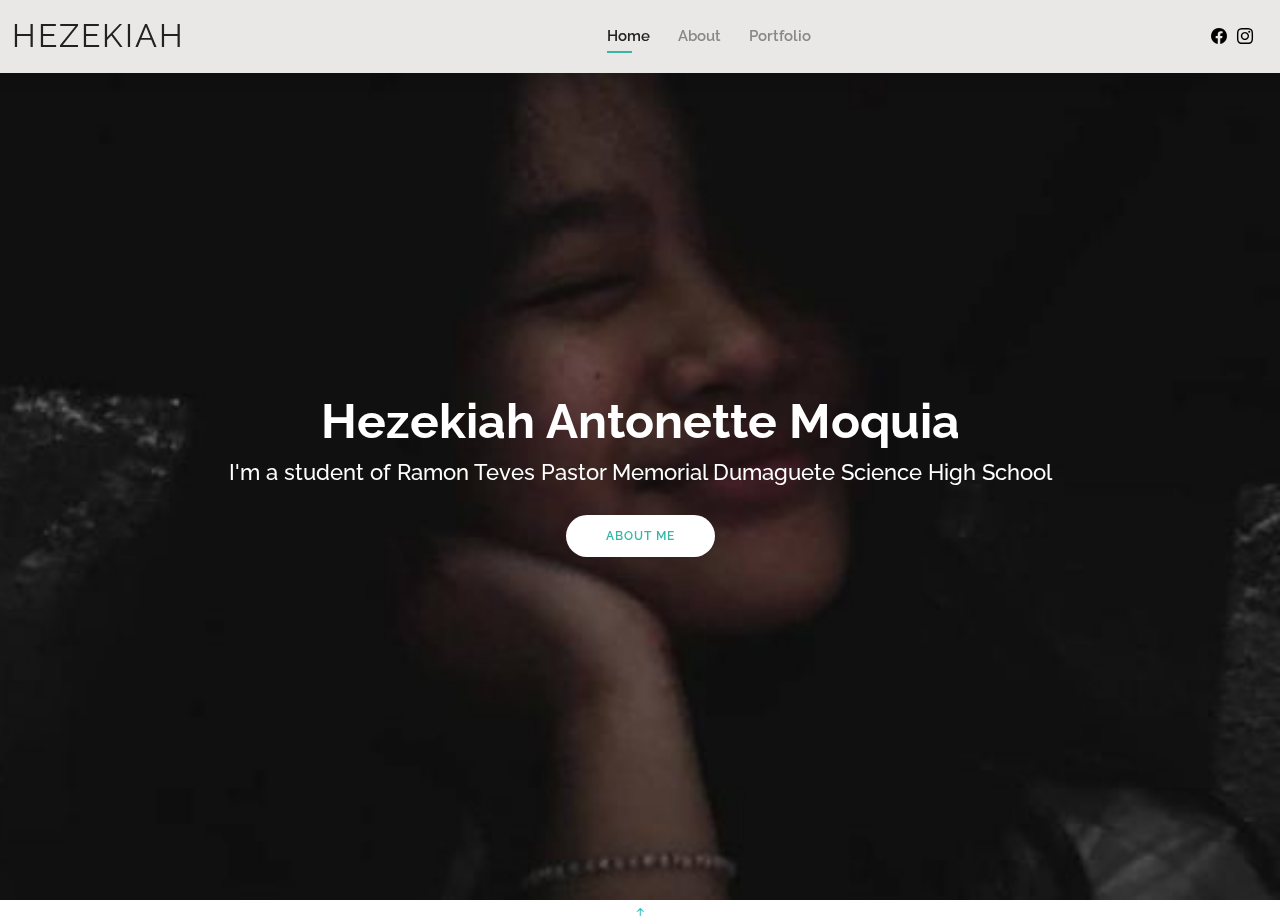
<file: index.html>
<!DOCTYPE html>
<html lang="en">

<head>
  <meta charset="utf-8">
  <meta content="width=device-width, initial-scale=1.0" name="viewport">

  <title>Hezekiah_Porfolio</title>
  <meta content="" name="description">
  <meta content="" name="keywords">

  <!-- Favicons -->
  <link href="assets/img/favicon.png" rel="icon">
  <link href="assets/img/apple-touch-icon.png" rel="apple-touch-icon">

  <!-- Google Fonts -->
  <link href="https://fonts.googleapis.com/css?family=Open+Sans:300,300i,400,400i,600,600i,700,700i|Raleway:300,300i,400,400i,500,500i,600,600i,700,700i|Poppins:300,300i,400,400i,500,500i,600,600i,700,700i" rel="stylesheet">

  <!-- Vendor CSS Files -->
  <link href="assets/vendor/aos/aos.css" rel="stylesheet">
  <link href="assets/vendor/bootstrap/css/bootstrap.min.css" rel="stylesheet">
  <link href="assets/vendor/bootstrap-icons/bootstrap-icons.css" rel="stylesheet">
  <link href="assets/vendor/boxicons/css/boxicons.min.css" rel="stylesheet">
  <link href="assets/vendor/glightbox/css/glightbox.min.css" rel="stylesheet">
  <link href="assets/vendor/swiper/swiper-bundle.min.css" rel="stylesheet">

 
  <link href="assets/css/style.css" rel="stylesheet">

</head>

<body>

  <!-- ======= Header ======= -->
  <header id="header" class="fixed-top">
    <div class="container-fluid d-flex justify-content-between align-items-center">

      <h1 class="logo me-auto me-lg-0"><a href="index.html">HEZEKIAH</a></h1>
      

      <nav id="navbar" class="navbar order-last order-lg-0">
        <ul>
          <li><a class="active" href="index.html">Home</a></li>
          <li><a href="about.html">About</a></li>
          <li><a href="portfolio.html">Portfolio</a></li>
        </ul>
        <i class="bi bi-list mobile-nav-toggle"></i>
      </nav><!-- .navbar -->

      <div class="header-social-links">
        <a href="#" class="facebook"><i class="bi bi-facebook"></i></a>
        <a href="#" class="instagram"><i class="bi bi-instagram"></i></a>
      </div>

    </div>

  </header><!-- End Header -->

  <!-- ======= Hero Section ======= -->
  <section id="hero" class="d-flex align-items-center">
    <div class="container d-flex flex-column align-items-center" data-aos="zoom-in" data-aos-delay="100">
      <h1>Hezekiah Antonette Moquia</h1>
      <h2>I'm a student of Ramon Teves Pastor Memorial Dumaguete Science High School</h2>
      <a href="about.html" class="btn-about">About Me</a>
    </div>
  </section><!-- End Hero -->

  <div id="preloader"></div>
  <a href="#" class="back-to-top d-flex align-items-center justify-content-center"><i class="bi bi-arrow-up-short"></i></a>

  <!-- Vendor JS Files -->
  <script src="assets/vendor/purecounter/purecounter.js"></script>
  <script src="assets/vendor/aos/aos.js"></script>
  <script src="assets/vendor/bootstrap/js/bootstrap.bundle.min.js"></script>
  <script src="assets/vendor/glightbox/js/glightbox.min.js"></script>
  <script src="assets/vendor/isotope-layout/isotope.pkgd.min.js"></script>
  <script src="assets/vendor/swiper/swiper-bundle.min.js"></script>
  <script src="assets/vendor/waypoints/noframework.waypoints.js"></script>
  <script src="assets/vendor/php-email-form/validate.js"></script>

  <!-- Template Main JS File -->
  <script src="assets/js/main.js"></script>

</body>

</html>
</file>
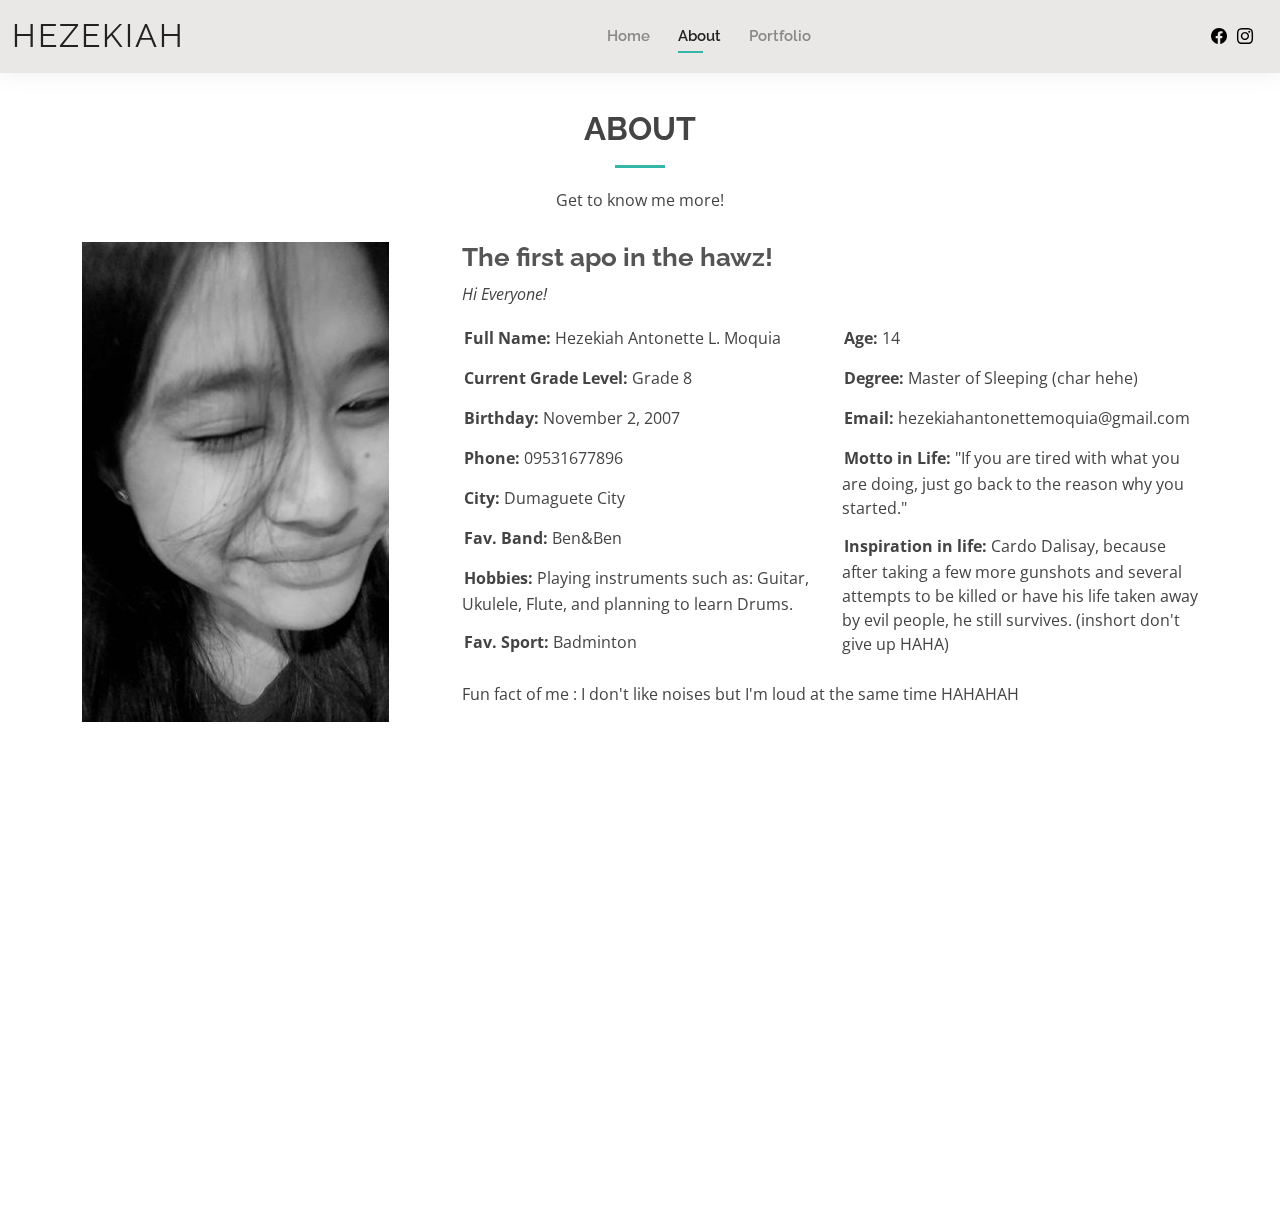
<file: about.html>
<!DOCTYPE html>
<html lang="en">

<head>
  <meta charset="utf-8">
  <meta content="width=device-width, initial-scale=1.0" name="viewport">

  <title>Hezekiah_Porfolio</title>
  <meta content="" name="description">
  <meta content="" name="keywords">

  <!-- Favicons -->
  <link href="assets/img/favicon.png" rel="icon">
  <link href="assets/img/apple-touch-icon.png" rel="apple-touch-icon">

  <!-- Google Fonts -->
  <link href="https://fonts.googleapis.com/css?family=Open+Sans:300,300i,400,400i,600,600i,700,700i|Raleway:300,300i,400,400i,500,500i,600,600i,700,700i|Poppins:300,300i,400,400i,500,500i,600,600i,700,700i" rel="stylesheet">

  <!-- Vendor CSS Files -->
  <link href="assets/vendor/aos/aos.css" rel="stylesheet">
  <link href="assets/vendor/bootstrap/css/bootstrap.min.css" rel="stylesheet">
  <link href="assets/vendor/bootstrap-icons/bootstrap-icons.css" rel="stylesheet">
  <link href="assets/vendor/boxicons/css/boxicons.min.css" rel="stylesheet">
  <link href="assets/vendor/glightbox/css/glightbox.min.css" rel="stylesheet">
  <link href="assets/vendor/swiper/swiper-bundle.min.css" rel="stylesheet">

  
  <link href="assets/css/style.css" rel="stylesheet">


</head>

<body>

  <!-- ======= Header ======= -->
  <header id="header" class="fixed-top">
    <div class="container-fluid d-flex justify-content-between align-items-center">

      <h1 class="logo me-auto me-lg-0"><a href="index.html">HEZEKIAH</a></h1>
      <!-- Uncomment below if you prefer to use an image logo -->
      <!-- <a href="index.html" class="logo"><img src="assets/img/logo.png" alt="" class="img-fluid"></a>-->

      <nav id="navbar" class="navbar order-last order-lg-0">
        <ul>
          <li><a href="index.html">Home</a></li>
          <li><a class="active" href="about.html">About</a></li>
          <li><a href="portfolio.html">Portfolio</a></li>
        </ul>
        <i class="bi bi-list mobile-nav-toggle"></i>
      </nav><!-- .navbar -->

      <div class="header-social-links">
        <a href="#" class="facebook"><i class="bi bi-facebook"></i></a>
        <a href="#" class="instagram"><i class="bi bi-instagram"></i></a>
      </div>

    </div>

  </header><!-- End Header -->

  <main id="main">

    <!-- ======= About Section ======= -->
    <section id="about" class="about">
      <div class="container" data-aos="fade-up">

        <div class="section-title">
          <h2>About</h2>
          <p>Get to know me more!</p>
        </div>

        <div class="row">
          <div class="col-lg-4">
            <img src="assets/img/about.jpg" class="img-fluid" alt="">
          </div>
          <div class="col-lg-8 pt-4 pt-lg-0 content">
            <h3>The first apo in the hawz!</h3>
            <p class="fst-italic">
              Hi Everyone! 
            </p>
            <div class="row">
              <div class="col-lg-6">
                <ul>
                  <li><i class="bi bi-rounded-right"></i> <strong>Full Name:</strong> Hezekiah Antonette L. Moquia</li>
				  <li><i class="bi bi-rounded-right"></i> <strong>Current Grade Level:</strong> Grade 8</li>
                  <li><i class="bi bi-rounded-right"></i> <strong>Birthday:</strong> November 2, 2007</li>
                  <li><i class="bi bi-rounded-right"></i> <strong>Phone:</strong> 09531677896</li>
                  <li><i class="bi bi-rounded-right"></i> <strong>City:</strong> Dumaguete City</li>
				  <li><i class="bi bi-rounded-right"></i> <strong>Fav. Band:</strong> Ben&Ben</li>
				  <li><i class="bi bi-rounded-right"></i> <strong>Hobbies:</strong> Playing instruments such as: Guitar, Ukulele, Flute, and planning to learn Drums. </li>
                  <li><i class="bi bi-rounded-right"></i> <strong>Fav. Sport:</strong> Badminton </li>

                </ul>
              </div>
              <div class="col-lg-6">
                <ul>
                  <li><i class="bi bi-rounded-right"></i> <strong>Age:</strong> 14</li>
                  <li><i class="bi bi-rounded-right"></i> <strong>Degree:</strong> Master of Sleeping (char hehe)</li>
                  <li><i class="bi bi-rounded-right"></i> <strong>Email:</strong> hezekiahantonettemoquia@gmail.com</li>
                  <li><i class="bi bi-rounded-right"></i> <strong>Motto in Life:</strong> "If you are tired with what you are doing, just go back to the reason why you started." </li>
                  <li><i class="bi bi-rounded-right"></i> <strong>Inspiration  in life:</strong> Cardo Dalisay, because after taking a few more gunshots and several attempts to be killed or have his life taken away by evil people, he still survives. (inshort don't give up HAHA)</li>

			   </ul>
              </div>
            </div>
            <p>
              Fun fact of me : I don't like noises but I'm loud at the same time HAHAHAH
            </p>
          </div>
        </div>

      </div>
    </section><!-- End About Section -->

    <!-- ======= Skills Section ======= -->
    <section id="skills" class="skills">
      <div class="container" data-aos="fade-up">

        <div class="section-title">
          <h2>Skills</h2>
         
        </div>

        <div class="row skills-content">

          <div class="col-lg-6">

            <div class="progress">
              <span class="skill">Cooking <i class="val">100%</i></span>
              <div class="progress-bar-wrap">
                <div class="progress-bar" role="progressbar" aria-valuenow="100" aria-valuemin="0" aria-valuemax="100"></div>
              </div>
            </div>

            <div class="progress">
              <span class="skill">Arts <i class="val">90%</i></span>
              <div class="progress-bar-wrap">
                <div class="progress-bar" role="progressbar" aria-valuenow="90" aria-valuemin="0" aria-valuemax="100"></div>
              </div>
            </div>

            <div class="progress">
              <span class="skill">Instruments<i class="val">75%</i></span>
              <div class="progress-bar-wrap">
                <div class="progress-bar" role="progressbar" aria-valuenow="75" aria-valuemin="0" aria-valuemax="100"></div>
              </div>
            </div>

          </div>

          <div class="col-lg-6">

            <div class="progress">
              <span class="skill">Singing <i class="val">70%</i></span>
              <div class="progress-bar-wrap">
                <div class="progress-bar" role="progressbar" aria-valuenow="70" aria-valuemin="0" aria-valuemax="100"></div>
              </div>
            </div>

            <div class="progress">
              <span class="skill">Dancing <i class="val">90%</i></span>
              <div class="progress-bar-wrap">
                <div class="progress-bar" role="progressbar" aria-valuenow="90" aria-valuemin="0" aria-valuemax="100"></div>
              </div>
            </div>

            <div class="progress">
              <span class="skill">Sports <i class="val">95%</i></span>
              <div class="progress-bar-wrap">
                <div class="progress-bar" role="progressbar" aria-valuenow="95" aria-valuemin="0" aria-valuemax="100"></div>
              </div>
           

  <!-- Vendor JS Files -->
  <script src="assets/vendor/purecounter/purecounter.js"></script>
  <script src="assets/vendor/aos/aos.js"></script>
  <script src="assets/vendor/bootstrap/js/bootstrap.bundle.min.js"></script>
  <script src="assets/vendor/glightbox/js/glightbox.min.js"></script>
  <script src="assets/vendor/isotope-layout/isotope.pkgd.min.js"></script>
  <script src="assets/vendor/swiper/swiper-bundle.min.js"></script>
  <script src="assets/vendor/waypoints/noframework.waypoints.js"></script>
  <script src="assets/vendor/php-email-form/validate.js"></script>

  <!-- Template Main JS File -->
  <script src="assets/js/main.js"></script>

</body>

</html>
</file>
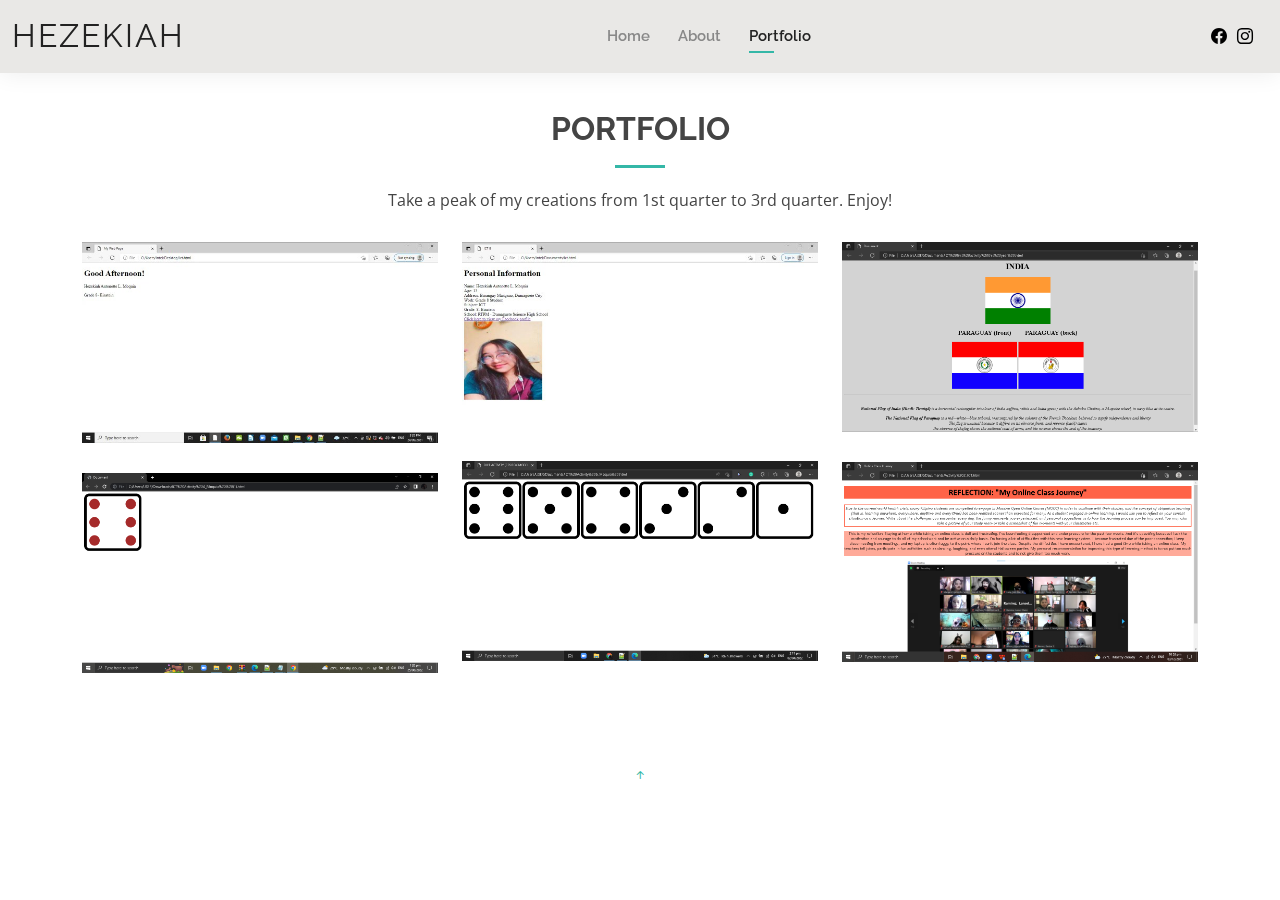
<file: portfolio.html>
<!DOCTYPE html>
<html lang="en">

<head>
  <meta charset="utf-8">
  <meta content="width=device-width, initial-scale=1.0" name="viewport">

  <title>Hezekiah_Porfolio</title>
  <meta content="" name="description">
  <meta content="" name="keywords">

  <!-- Favicons -->
  <link href="assets/img/favicon.png" rel="icon">
  <link href="assets/img/apple-touch-icon.png" rel="apple-touch-icon">

  <!-- Google Fonts -->
  <link href="https://fonts.googleapis.com/css?family=Open+Sans:300,300i,400,400i,600,600i,700,700i|Raleway:300,300i,400,400i,500,500i,600,600i,700,700i|Poppins:300,300i,400,400i,500,500i,600,600i,700,700i" rel="stylesheet">

  <!-- Vendor CSS Files -->
  <link href="assets/vendor/aos/aos.css" rel="stylesheet">
  <link href="assets/vendor/bootstrap/css/bootstrap.min.css" rel="stylesheet">
  <link href="assets/vendor/bootstrap-icons/bootstrap-icons.css" rel="stylesheet">
  <link href="assets/vendor/boxicons/css/boxicons.min.css" rel="stylesheet">
  <link href="assets/vendor/glightbox/css/glightbox.min.css" rel="stylesheet">
  <link href="assets/vendor/swiper/swiper-bundle.min.css" rel="stylesheet">

  
  <link href="assets/css/style.css" rel="stylesheet">

</head>

<body>

  <!-- ======= Header ======= -->
  <header id="header" class="fixed-top">
    <div class="container-fluid d-flex justify-content-between align-items-center">

      <h1 class="logo me-auto me-lg-0"><a href="index.html">HEZEKIAH</a></h1>
      <!-- Uncomment below if you prefer to use an image logo -->
      <!-- <a href="index.html" class="logo"><img src="assets/img/logo.png" alt="" class="img-fluid"></a>-->

      <nav id="navbar" class="navbar order-last order-lg-0">
        <ul>
          <li><a href="index.html">Home</a></li>
          <li><a href="about.html">About</a></li>
          <li><a class="active" href="portfolio.html">Portfolio</a></li>
        </ul>
        <i class="bi bi-list mobile-nav-toggle"></i>
      </nav><!-- .navbar -->

      <div class="header-social-links">
        <a href="#" class="facebook"><i class="bi bi-facebook"></i></a>
        <a href="#" class="instagram"><i class="bi bi-instagram"></i></a>
      </div>

    </div>

  </header><!-- End Header -->

  <main id="main">

    <!-- ======= Portfolio Section ======= -->
    <section id="portfolio" class="portfolio">
      <div class="container" data-aos="fade-up">

        <div class="section-title">
          <h2>Portfolio</h2>
          <p>Take a peak of my creations from 1st quarter to 3rd quarter. Enjoy!</p>
        </div>

        

        <div class="row portfolio-container" data-aos="fade-up" data-aos-delay="200">

          <div class="col-lg-4 col-md-6 portfolio-item filter-app">
            <div class="portfolio-wrap">
              <img src="assets/img/portfolio/portfolio-1.jpeg" class="img-fluid" alt="">
              <div class="portfolio-info">
                <h4>First Webpage</h4>
                <p>1st Quarter</p>
                <div class="portfolio-links">
                  <a href="assets/img/portfolio/portfolio-1.jpeg" data-gallery="portfolioGallery" class="portfolio-lightbox" title="First Webpage"><i class="bx bx-plus"></i></a>
                </div>
              </div>
            </div>
          </div>

          <div class="col-lg-4 col-md-6 portfolio-item filter-web">
            <div class="portfolio-wrap">
              <img src="assets/img/portfolio/portfolio-2.jpeg" class="img-fluid" alt="">
              <div class="portfolio-info">
                <h4>Personal Info</h4>
                <p>1st Quarter </p>
                <div class="portfolio-links">
                  <a href="assets/img/portfolio/portfolio-2.jpeg" data-gallery="portfolioGallery" class="portfolio-lightbox" title="Personal Info Webpage"><i class="bx bx-plus"></i></a>
                </div>
              </div>
            </div>
          </div>

          <div class="col-lg-4 col-md-6 portfolio-item filter-app">
            <div class="portfolio-wrap">
              <img src="assets/img/portfolio/portfolio-3.png" class="img-fluid" alt="">
              <div class="portfolio-info">
                <h4>National Flags</h4>
                <p>2nd Quarter</p>
                <div class="portfolio-links">
                  <a href="assets/img/portfolio/portfolio-3.png" data-gallery="portfolioGallery" class="portfolio-lightbox" title="National Flags"><i class="bx bx-plus"></i></a>
                </div>
              </div>
            </div>
          </div>

          <div class="col-lg-4 col-md-6 portfolio-item filter-card">
            <div class="portfolio-wrap">
              <img src="assets/img/portfolio/portfolio-7.png" class="img-fluid" alt="">
              <div class="portfolio-info">
                <h4>6 Sided Dice</h4>
                <p>3rd Quarter</p>
                <div class="portfolio-links">
                  <a href="assets/img/portfolio/portfolio-7.png" data-gallery="portfolioGallery" class="portfolio-lightbox" title="6 sided dice"><i class="bx bx-plus"></i></a>
                </div>
              </div>
            </div>
          </div>

          <div class="col-lg-4 col-md-6 portfolio-item filter-card">
            <div class="portfolio-wrap">
              <img src="assets/img/portfolio/portfolio-8.png" class="img-fluid" alt="">
              <div class="portfolio-info">
                <h4>Reflection</h4>
                <p>2nd Quarter</p>
                <div class="portfolio-links">
                  <a href="assets/img/portfolio/portfolio-8.png" data-gallery="portfolioGallery" class="portfolio-lightbox" title="Reflection"><i class="bx bx-plus"></i></a>
                </div>
              </div>
            </div>
          </div>

          <div class="col-lg-4 col-md-6 portfolio-item filter-web">
            <div class="portfolio-wrap">
              <img src="assets/img/portfolio/portfolio-9.png" class="img-fluid" alt="">
              <div class="portfolio-info">
                <h4>The Dice</h4>
                <p>3rd Quarter</p>
                <div class="portfolio-links">
                  <a href="assets/img/portfolio/portfolio-9.png" data-gallery="portfolioGallery" class="portfolio-lightbox" title="The Dice"><i class="bx bx-plus"></i></a>
                </div>
              </div>
            </div>
          </div>

        </div>

      </div>
    </section><!-- End Portfolio Section -->

  </main><!-- End #main -->


  <div id="preloader"></div>
  <a href="#" class="back-to-top d-flex align-items-center justify-content-center"><i class="bi bi-arrow-up-short"></i></a>

  <!-- Vendor JS Files -->
  <script src="assets/vendor/purecounter/purecounter.js"></script>
  <script src="assets/vendor/aos/aos.js"></script>
  <script src="assets/vendor/bootstrap/js/bootstrap.bundle.min.js"></script>
  <script src="assets/vendor/glightbox/js/glightbox.min.js"></script>
  <script src="assets/vendor/isotope-layout/isotope.pkgd.min.js"></script>
  <script src="assets/vendor/swiper/swiper-bundle.min.js"></script>
  <script src="assets/vendor/waypoints/noframework.waypoints.js"></script>
  <script src="assets/vendor/php-email-form/validate.js"></script>

  <!-- Template Main JS File -->
  <script src="assets/js/main.js"></script>

</body>

</html>
</file>
<file: assets/css/style.css>
/*--------------------------------------------------------------
# General
--------------------------------------------------------------*/
body {
  font-family: "Open Sans", sans-serif;
  color: #444444;
}

a {
  color: #34b7a7;
  text-decoration: none;
}

a:hover {
  color: #51cdbe;
  text-decoration: none;
}

h1, h2, h3, h4, h5, h6 {
  font-family: "Raleway", sans-serif;
}

#main {
  margin-top: 50px;
}
@media (max-width: 992px) {
  #main {
    margin-top: 30px;
  }
}

/*--------------------------------------------------------------
# Preloader
--------------------------------------------------------------*/
#preloader {
  position: fixed;
  top: 0;
  left: 0;
  right: 0;
  bottom: 0;
  z-index: 9999;
  overflow: hidden;
  background: #fff;
}

#preloader:before {
  content: "";
  position: fixed;
  top: calc(50% - 30px);
  left: calc(50% - 30px);
  border: 6px solid #34b7a7;
  border-top-color: #dcf5f2;
  border-radius: 50%;
  width: 60px;
  height: 60px;
  -webkit-animation: animate-preloader 1s linear infinite;
  animation: animate-preloader 1s linear infinite;
}

@-webkit-keyframes animate-preloader {
  0% {
    transform: rotate(0deg);
  }
  100% {
    transform: rotate(360deg);
  }
}

@keyframes animate-preloader {
  0% {
    transform: rotate(0deg);
  }
  100% {
    transform: rotate(360deg);
  }
}

/*--------------------------------------------------------------
# Header
--------------------------------------------------------------*/
#header {
  background: #e9e8e6;
  box-shadow: 0px 0px 25px 0 rgba(0, 0, 0, 0.08);
  z-index: 997;
  padding: 15px 0;
}
#header .logo {
  font-size: 32px;
  margin: 0;
  padding: 0;
  line-height: 1;
  font-weight: 400;
  letter-spacing: 2px;
  text-transform: uppercase;
}
#header .logo a {
  color: #222222;
}
#header .logo img {
  max-height: 40px;
}
@media (max-width: 992px) {
  #header .logo {
    font-size: 28px;
  }
}

/*--------------------------------------------------------------
# Header Social Links
--------------------------------------------------------------*/
.header-social-links {
  padding-right: 15px;
}
.header-social-links a {
  color: #000000;
  padding-left: 6px;
  display: inline-block;
  line-height: 0px;
  transition: 0.3s;
  font-size: 16px;
}
.header-social-links a:hover {
  color: #34b7a7;
}

/*--------------------------------------------------------------
# Navigation Menu
--------------------------------------------------------------*/
/**
* Desktop Navigation 
*/
.navbar {
  padding: 0;
}
.navbar ul {
  margin: 0;
  padding: 0;
  display: flex;
  list-style: none;
  align-items: center;
}
.navbar li {
  position: relative;
  padding: 10px 0 10px 28px;
}
.navbar a, .navbar a:focus {
  display: flex;
  align-items: center;
  justify-content: space-between;
  font-family: "Raleway", sans-serif;
  font-size: 15px;
  font-weight: 600;
  color: #888888;
  white-space: nowrap;
  transition: 0.3s;
  position: relative;
}
.navbar a i, .navbar a:focus i {
  font-size: 12px;
  line-height: 0;
  margin-left: 5px;
}
.navbar > ul > li > a:before {
  content: "";
  position: absolute;
  width: 0;
  height: 2px;
  bottom: -5px;
  left: 0;
  background-color: #34b7a7;
  visibility: hidden;
  width: 0px;
  transition: all 0.3s ease-in-out 0s;
}
.navbar a:hover:before, .navbar li:hover > a:before, .navbar .active:before {
  visibility: visible;
  width: 25px;
}
.navbar a:hover, .navbar .active, .navbar .active:focus, .navbar li:hover > a {
  color: #222222;
}
.navbar .dropdown ul {
  display: block;
  position: absolute;
  left: 14px;
  top: calc(100% + 30px);
  margin: 0;
  padding: 10px 0;
  z-index: 99;
  opacity: 0;
  visibility: hidden;
  background: #fff;
  box-shadow: 0px 0px 30px rgba(127, 137, 161, 0.25);
  transition: 0.3s;
  border-radius: 4px;
}
.navbar .dropdown ul li {
  min-width: 200px;
  padding: 0;
}
.navbar .dropdown ul a {
  padding: 10px 20px;
  font-size: 15px;
  text-transform: none;
  font-weight: 600;
}
.navbar .dropdown ul a i {
  font-size: 12px;
}
.navbar .dropdown ul a:hover, .navbar .dropdown ul .active:hover, .navbar .dropdown ul li:hover > a {
  color: #34b7a7;
}
.navbar .dropdown:hover > ul {
  opacity: 1;
  top: 100%;
  visibility: visible;
}
.navbar .dropdown .dropdown ul {
  top: 0;
  left: calc(100% - 30px);
  visibility: hidden;
}
.navbar .dropdown .dropdown:hover > ul {
  opacity: 1;
  top: 0;
  left: 100%;
  visibility: visible;
}
@media (max-width: 1366px) {
  .navbar .dropdown .dropdown ul {
    left: -90%;
  }
  .navbar .dropdown .dropdown:hover > ul {
    left: -100%;
  }
}

/**
* Mobile Navigation 
*/
.mobile-nav-toggle {
  color: #222222;
  font-size: 28px;
  cursor: pointer;
  display: none;
  line-height: 0;
  transition: 0.5s;
}
.mobile-nav-toggle.bi-x {
  color: #fff;
}

@media (max-width: 991px) {
  .mobile-nav-toggle {
    display: block;
  }

  .navbar ul {
    display: none;
  }
}
.navbar-mobile {
  position: fixed;
  overflow: hidden;
  top: 0;
  right: 0;
  left: 0;
  bottom: 0;
  background: rgba(9, 9, 9, 0.9);
  transition: 0.3s;
  z-index: 999;
}
.navbar-mobile .mobile-nav-toggle {
  position: absolute;
  top: 15px;
  right: 15px;
}
.navbar-mobile ul {
  display: block;
  position: absolute;
  top: 55px;
  right: 15px;
  bottom: 15px;
  left: 15px;
  padding: 10px 0;
  border-radius: 10px;
  background-color: #fff;
  overflow-y: auto;
  transition: 0.3s;
}
.navbar-mobile a, .navbar-mobile a:focus {
  font-size: 15px;
  padding-right: 15px;
  color: #222222;
}
.navbar-mobile a:hover, .navbar-mobile .active, .navbar-mobile li:hover > a {
  color: #34b7a7;
}
.navbar-mobile .getstarted, .navbar-mobile .getstarted:focus {
  margin: 15px;
}
.navbar-mobile .dropdown ul {
  position: static;
  display: none;
  margin: 10px 20px;
  padding: 10px 0;
  z-index: 99;
  opacity: 1;
  visibility: visible;
  background: #fff;
  box-shadow: 0px 0px 30px rgba(127, 137, 161, 0.25);
}
.navbar-mobile .dropdown ul li {
  min-width: 200px;
}
.navbar-mobile .dropdown ul a {
  padding: 10px 20px;
}
.navbar-mobile .dropdown ul a i {
  font-size: 12px;
}
.navbar-mobile .dropdown ul a:hover, .navbar-mobile .dropdown ul .active:hover, .navbar-mobile .dropdown ul li:hover > a {
  color: #34b7a7;
}
.navbar-mobile .dropdown > .dropdown-active {
  display: block;
}

/*--------------------------------------------------------------
# Hero Section
--------------------------------------------------------------*/
#hero {
  width: 100%;
  height: 100vh;
  background: url("../img/hero-bg.jpg") top right;
  background-size: cover;
}
#hero .container {
  padding-top: 50px;
  position: relative;
}
@media (max-width: 992px) {
  #hero .container {
    padding-top: 58px;
  }
}
#hero h1 {
  margin: 0;
  font-size: 48px;
  font-weight: 700;
  line-height: 56px;
  color: #FFFFFF;
}
#hero h2 {
  color: #FFFFFF;
  margin: 10px 0 0 0;
  font-size: 22px;
}
#hero .btn-about {
  font-family: "Raleway", sans-serif;
  text-transform: uppercase;
  font-weight: 600;
  font-size: 12px;
  letter-spacing: 1px;
  display: inline-block;
  padding: 12px 40px;
  border-radius: 50px;
  transition: 0.5s;
  margin-top: 30px;
  color: ;
  background: #FFFFFF;
}
#hero .btn-about:hover {
  background: #3dc8b7;
}
@media (min-width: 1024px) {
  #hero {
    background-attachment: fixed;
  }
}
@media (max-width: 992px) {
  #hero:before {
    content: "";
    background: rgba(255, 255, 255, 0.8);
    position: absolute;
    bottom: 0;
    top: 0;
    left: 0;
    right: 0;
  }
  #hero h1 {
    font-size: 28px;
    line-height: 36px;
  }
  #hero h2 {
    font-size: 18px;
    line-height: 24px;
  }
}

/*--------------------------------------------------------------
# Sections General
--------------------------------------------------------------*/
section {
  padding: 60px 0;
}

.section-bg {
  background-color: #e7f8f6;
}

.section-title {
  text-align: center;
  padding-bottom: 30px;
}
.section-title h2 {
  font-size: 32px;
  font-weight: bold;
  text-transform: uppercase;
  margin-bottom: 20px;
  padding-bottom: 20px;
  position: relative;
}
.section-title h2::after {
  content: "";
  position: absolute;
  display: block;
  width: 50px;
  height: 3px;
  background: #34b7a7;
  bottom: 0;
  left: calc(50% - 25px);
}
.section-title p {
  margin-bottom: 0;
}

/*--------------------------------------------------------------
# Cta
--------------------------------------------------------------*/
.cta {
  background: linear-gradient(rgba(0, 0, 0, 0.6), rgba(0, 0, 0, 0.6)), url("../img/bg-1.jpg") fixed center center;
  background-size: cover;
  padding: 80px 0;
}
.cta h3 {
  color: #fff;
  font-size: 28px;
  font-weight: 700;
}
.cta p {
  color: #fff;
}
.cta .cta-btn {
  font-family: "Raleway", sans-serif;
  text-transform: uppercase;
  font-weight: 500;
  font-size: 16px;
  letter-spacing: 1px;
  display: inline-block;
  padding: 8px 20px;
  border-radius: 2px;
  transition: 0.5s;
  margin: 10px;
  border: 2px solid #fff;
  color: #fff;
}
.cta .cta-btn:hover {
  background: #34b7a7;
  border: 2px solid #34b7a7;
}
@media (max-width: 1024px) {
  .cta {
    background-attachment: scroll;
  }
}
@media (min-width: 769px) {
  .cta .cta-btn-container {
    display: flex;
    align-items: center;
    justify-content: flex-end;
  }
}

/*--------------------------------------------------------------
# About
--------------------------------------------------------------*/
.about .content h3 {
  font-weight: 700;
  font-size: 26px;
  color: #555555;
}
.about .content ul {
  list-style: none;
  padding: 0;
}
.about .content ul li {
  padding-bottom: 10px;
}
.about .content ul i {
  font-size: 20px;
  padding-right: 2px;
  color: #34b7a7;
}
.about .content p:last-child {
  margin-bottom: 0;
}

/*--------------------------------------------------------------
# Skills
--------------------------------------------------------------*/
.skills .progress {
  height: 60px;
  display: block;
  background: none;
  border-radius: 0;
}
.skills .progress .skill {
  padding: 10px 0;
  margin: 0 0 6px 0;
  text-transform: uppercase;
  display: block;
  font-weight: 600;
  font-family: "Poppins", sans-serif;
  color: #222222;
}
.skills .progress .skill .val {
  float: right;
  font-style: normal;
}
.skills .progress-bar-wrap {
  background: #f3f3f3;
}
.skills .progress-bar {
  width: 1px;
  height: 10px;
  transition: 0.9s;
  background-color: #34b7a7;
}


/*--------------------------------------------------------------
# Portfolio
--------------------------------------------------------------*/
.portfolio .portfolio-item {
  margin-bottom: 30px;
}
.portfolio #portfolio-flters {
  padding: 0;
  margin: 0 auto 20px auto;
  list-style: none;
  text-align: center;
}
.portfolio #portfolio-flters li {
  cursor: pointer;
  display: inline-block;
  padding: 8px 16px 10px 16px;
  font-size: 13px;
  font-weight: 500;
  line-height: 1;
  text-transform: uppercase;
  color: #444444;
  margin-bottom: 5px;
  transition: all 0.3s ease-in-out;
  border-radius: 50px;
}
.portfolio #portfolio-flters li:hover, .portfolio #portfolio-flters li.filter-active {
  color: #fff;
  background: #34b7a7;
}
.portfolio #portfolio-flters li:last-child {
  margin-right: 0;
}
.portfolio .portfolio-wrap {
  transition: 0.3s;
  position: relative;
  overflow: hidden;
  z-index: 1;
  background: rgba(34, 34, 34, 0.6);
}
.portfolio .portfolio-wrap::before {
  content: "";
  background: rgba(34, 34, 34, 0.6);
  position: absolute;
  left: 0;
  right: 0;
  top: 0;
  bottom: 0;
  transition: all ease-in-out 0.3s;
  z-index: 2;
  opacity: 0;
}
.portfolio .portfolio-wrap img {
  transition: all ease-in-out 0.3s;
}
.portfolio .portfolio-wrap .portfolio-info {
  opacity: 0;
  position: absolute;
  top: 0;
  left: 0;
  right: 0;
  bottom: 0;
  z-index: 3;
  transition: all ease-in-out 0.3s;
  display: flex;
  flex-direction: column;
  justify-content: flex-end;
  align-items: flex-start;
  padding: 20px;
}
.portfolio .portfolio-wrap .portfolio-info h4 {
  font-size: 20px;
  color: #fff;
  font-weight: 600;
}
.portfolio .portfolio-wrap .portfolio-info p {
  color: rgba(255, 255, 255, 0.7);
  font-size: 14px;
  text-transform: uppercase;
  padding: 0;
  margin: 0;
  font-style: italic;
}
.portfolio .portfolio-wrap .portfolio-links {
  text-align: center;
  z-index: 4;
}
.portfolio .portfolio-wrap .portfolio-links a {
  color: #fff;
  margin: 0 5px 0 0;
  font-size: 28px;
  display: inline-block;
  transition: 0.3s;
}
.portfolio .portfolio-wrap .portfolio-links a:hover {
  color: #78d9cd;
}
.portfolio .portfolio-wrap:hover::before {
  opacity: 1;
}
.portfolio .portfolio-wrap:hover img {
  transform: scale(1.2);
}
.portfolio .portfolio-wrap:hover .portfolio-info {
  opacity: 1;
}

/*--------------------------------------------------------------
# Portfolio Details
--------------------------------------------------------------*/
.portfolio-details {
  padding-top: 0;
}
.portfolio-details .portfolio-details-slider img {
  width: 100%;
}
.portfolio-details .portfolio-details-slider .swiper-pagination {
  margin-top: 20px;
  position: relative;
}
.portfolio-details .portfolio-details-slider .swiper-pagination .swiper-pagination-bullet {
  width: 12px;
  height: 12px;
  background-color: #fff;
  opacity: 1;
  border: 1px solid #34b7a7;
}
.portfolio-details .portfolio-details-slider .swiper-pagination .swiper-pagination-bullet-active {
  background-color: #34b7a7;
}
.portfolio-details .portfolio-info {
  padding: 30px;
  box-shadow: 0px 0 30px rgba(34, 34, 34, 0.08);
}
.portfolio-details .portfolio-info h3 {
  font-size: 22px;
  font-weight: 700;
  margin-bottom: 20px;
  padding-bottom: 20px;
  border-bottom: 1px solid #eee;
}
.portfolio-details .portfolio-info ul {
  list-style: none;
  padding: 0;
  font-size: 15px;
}
.portfolio-details .portfolio-info ul li + li {
  margin-top: 10px;
}
.portfolio-details .portfolio-description {
  padding-top: 30px;
}
.portfolio-details .portfolio-description h2 {
  font-size: 26px;
  font-weight: 700;
  margin-bottom: 20px;
}
.portfolio-details .portfolio-description p {
  padding: 0;
}
</file>
